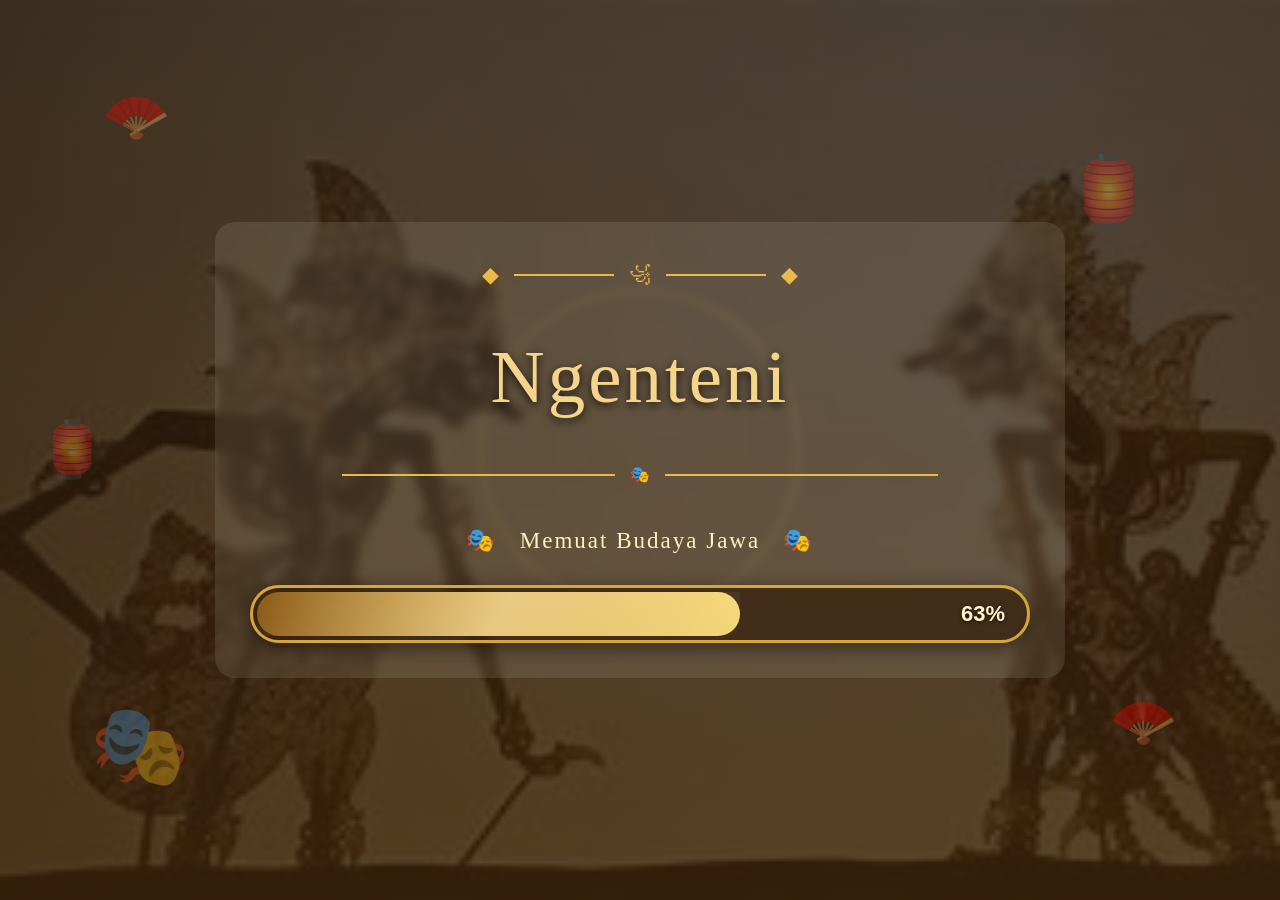
<file: index.html>
<!DOCTYPE html>
<html lang="id">
<head>
    <meta charset="UTF-8">
    <meta name="viewport" content="width=device-width, initial-scale=1.0">

    <title>Wayang Jawa & Hiburan Tradisional</title>

    <style>

        * {
            margin: 0;
            padding: 0;
            box-sizing: border-box;
            font-family: Arial, Helvetica, sans-serif;
        }

        html {
            scroll-behavior: smooth;
        }

        body {
            background:
                linear-gradient(
                    rgba(25, 15, 5, 0.65),
                    rgba(25, 15, 5, 0.65)
                ),
                url("wayang.jpg");

            background-size: cover;
            background-position: center;
            background-attachment: fixed;

            color: #33251a;
            line-height: 1.6;
        }


        /* =========================================
           OPENING
        ========================================= */

        #opening {
            position: fixed;
            inset: 0;
            z-index: 9999;

            display: flex;
            justify-content: center;
            align-items: center;

            overflow: hidden;

            background:
                linear-gradient(
                    rgba(30, 18, 8, 0.80),
                    rgba(60, 35, 10, 0.85)
                ),
                url("wayang.jpg");

            background-size: cover;
            background-position: center;

            transition:
                opacity 1s ease,
                visibility 1s ease;
        }


        #opening.hide {
            opacity: 0;
            visibility: hidden;
        }


        /* =========================================
           ISI OPENING
        ========================================= */

        .opening-content {
            width: min(850px, 85%);
            text-align: center;
            position: relative;
            z-index: 5;

            background: rgba(255, 248, 230, 0.10);
            padding: 35px;
            border-radius: 20px;

            backdrop-filter: blur(5px);
        }


        .opening-content h1 {
            font-family:
                Georgia,
                "Times New Roman",
                serif;

            font-size:
                clamp(38px, 6vw, 75px);

            font-weight: 400;
            letter-spacing: 3px;

            color: #f5d58a;

            margin: 25px 0;

            text-shadow:
                0 3px 10px rgba(0,0,0,0.8);
        }


        /* =========================================
           ORNAMEN
        ========================================= */

        .ornament {
            display: flex;
            justify-content: center;
            align-items: center;

            gap: 15px;

            color: #e9b949;
            font-size: 22px;
        }


        .ornament div {
            width: 100px;
            height: 2px;

            background: #e9b949;
        }


        /* =========================================
           GARIS
        ========================================= */

        .line {
            display: flex;
            justify-content: center;
            align-items: center;

            gap: 15px;

            color: #e9b949;

            margin-bottom: 35px;
        }


        .line::before,
        .line::after {
            content: "";

            width: 35%;
            height: 2px;

            background: #e9b949;
        }


        /* =========================================
           LOADING
        ========================================= */

        .loading-text {
            color: #fff0c2;

            font-family:
                Georgia,
                "Times New Roman",
                serif;

            font-size: 23px;
            letter-spacing: 2px;

            margin-bottom: 25px;

            animation:
                floating 2s infinite ease-in-out;
        }


        @keyframes floating {

            0%,
            100% {
                transform: translateY(0);
            }

            50% {
                transform: translateY(-5px);
            }
        }


        /* =========================================
           PROGRESS BAR
        ========================================= */

        .progress-bar {
            width: 100%;
            height: 58px;

            border-radius: 50px;

            border: 3px solid #d6a63a;

            background:
                rgba(50, 30, 10, 0.7);

            padding: 4px;

            position: relative;

            overflow: hidden;

            box-shadow:
                0 5px 20px
                rgba(0,0,0,0.5);
        }


        #progress {
            height: 100%;
            width: 0%;

            border-radius: 40px;

            background:
                linear-gradient(
                    90deg,
                    #8b5a16,
                    #d9a62e,
                    #f5d77a
                );

            transition:
                width 0.08s linear;

            position: relative;
        }


        /* Efek cahaya */

        #progress::after {
            content: "";

            position: absolute;

            top: 0;
            left: 0;

            width: 100%;
            height: 100%;

            background:
                linear-gradient(
                    120deg,
                    transparent,
                    rgba(255,255,255,0.4),
                    transparent
                );

            animation:
                shine 2s infinite;
        }


        @keyframes shine {

            from {
                transform: translateX(-100%);
            }

            to {
                transform: translateX(100%);
            }
        }


        /* =========================================
           PERSENTASE
        ========================================= */

        #percent {
            position: absolute;

            right: 22px;
            top: 50%;

            transform:
                translateY(-50%);

            color: #fff4c7;

            font-size: 22px;
            font-weight: bold;

            text-shadow:
                0 1px 4px
                rgba(0,0,0,0.7);

            z-index: 5;
        }


        /* =========================================
           ORNAMEN WAYANG
        ========================================= */

        .wayang-icon {
            position: absolute;

            color: #e7b94c;

            opacity: 0.35;

            font-size: 55px;

            animation:
                wayangFloat 6s
                infinite ease-in-out;
        }


        .wayang1 {
            top: 8%;
            left: 8%;
        }


        .wayang2 {
            top: 15%;
            right: 10%;

            font-size: 70px;
        }


        .wayang3 {
            bottom: 10%;
            left: 7%;

            font-size: 80px;
        }


        .wayang4 {
            bottom: 15%;
            right: 8%;
        }


        .wayang5 {
            top: 45%;
            left: 3%;
        }


        @keyframes wayangFloat {

            0%,
            100% {
                transform:
                    translateY(0)
                    rotate(0deg);
            }

            50% {
                transform:
                    translateY(-20px)
                    rotate(5deg);
            }
        }


        /* =========================================
           LINGKARAN
        ========================================= */

        .circle {
            position: absolute;

            width: 320px;
            height: 320px;

            border-radius: 50%;

            border:
                2px dashed
                rgba(232, 190, 88, 0.35);

            top: 50%;
            left: 50%;

            transform:
                translate(-50%,-50%);
        }


        /* =========================================
           HEADER
        ========================================= */

        header {
            background:
                linear-gradient(
                    135deg,
                    rgba(79, 42, 12, 0.95),
                    rgba(153, 101, 25, 0.95)
                );

            color: #fff4d0;

            padding: 30px;

            text-align: center;

            box-shadow:
                0 3px 15px
                rgba(0,0,0,0.4);
        }


        header h1 {
            margin: 0;

            font-family:
                Georgia,
                "Times New Roman",
                serif;

            font-size: 34px;
        }


        header p {
            margin-top: 5px;
        }


        /* =========================================
           NAVIGASI
        ========================================= */

        nav {
            background: #2d1b0d;

            display: flex;

            justify-content: center;

            gap: 25px;

            padding: 14px;

            box-shadow:
                0 2px 8px
                rgba(0,0,0,0.4);
        }


        nav a {
            color: #f5d98a;

            text-decoration: none;

            font-weight: bold;

            transition: 0.2s;
        }


        nav a:hover {
            color: #ffffff;

            transform:
                translateY(-2px);
        }


        /* =========================================
           CONTAINER
        ========================================= */

        .container {
            width: 90%;
            max-width: 1100px;

            margin: 35px auto;

            display: grid;

            grid-template-columns:
                2fr 1fr;

            gap: 20px;
        }


        /* =========================================
           POSTS
        ========================================= */

        .posts {
            display: flex;

            flex-direction: column;

            gap: 20px;
        }


        /* =========================================
           CARD
        ========================================= */

        .card {
            background:
                rgba(255, 248, 230, 0.96);

            padding: 20px;

            border-radius: 12px;

            box-shadow:
                0 5px 15px
                rgba(0,0,0,.35);

            border-top:
                5px solid #b47a1c;
        }


        .card h2 {
            color: #704313;

            font-family:
                Georgia,
                "Times New Roman",
                serif;
        }


        .card h3 {
            color: #704313;
        }


        .card img {
            width: 100%;

            height: 250px;

            object-fit: cover;

            border-radius: 10px;

            margin: 10px 0;
        }


        .card p {
            text-align: justify;
        }


        /* =========================================
           BUTTON
        ========================================= */

        .card button {
            background:
                #704313;

            color: white;

            border: none;

            padding: 10px 18px;

            border-radius: 6px;

            cursor: pointer;

            margin-top: 10px;

            transition: 0.2s;
        }


        .card button:hover {
            background:
                #b47a1c;

            transform:
                translateY(-2px);
        }


        /* =========================================
           SIDEBAR
        ========================================= */

        aside {
            display: flex;

            flex-direction: column;

            gap: 20px;
        }


        aside .card h3 {
            color: #704313;
        }


        aside ul {
            padding-left: 20px;
        }


        /* =========================================
           FOOTER
        ========================================= */

        footer {
            text-align: center;

            background:
                #2d1b0d;

            color: #f5d98a;

            padding: 10px;

            margin-top: 10px;
        }


        /* =========================================
           RESPONSIVE
        ========================================= */

        @media(max-width:800px) {

            .container {
                grid-template-columns: 1fr;
            }


            .opening-content {
                width: 88%;
                padding: 25px;
            }


            .opening-content h1 {
                font-size: 38px;
                letter-spacing: 2px;
            }


            .ornament div {
                width: 40px;
            }


            .loading-text {
                font-size: 20px;
            }


            .progress-bar {
                height: 45px;
            }


            #percent {
                font-size: 17px;
                right: 15px;
            }


            .wayang-icon {
                font-size: 35px;
            }


            header h1 {
                font-size: 25px;
            }


            nav {
                flex-wrap: wrap;
                gap: 15px;
            }

        }

    </style>
</head>


<body>


<!-- ==================================================
     OPENING SCREEN
================================================== -->

<div id="opening">


    <!-- Dekorasi -->

    <div class="wayang-icon wayang1">
        🪭
    </div>

    <div class="wayang-icon wayang2">
        🏮
    </div>

    <div class="wayang-icon wayang3">
        🎭
    </div>

    <div class="wayang-icon wayang4">
        🪭
    </div>

    <div class="wayang-icon wayang5">
        🏮
    </div>


    <!-- Lingkaran -->

    <div class="circle"></div>


    <!-- Isi Opening -->

    <div class="opening-content">


        <!-- Ornamen atas -->

        <div class="ornament">

            <span>◆</span>

            <div></div>

            <span>꧁</span>

            <div></div>

            <span>◆</span>

        </div>


        <!-- Judul -->

        <h1>
            Ngenteni
        </h1>


        <!-- Garis -->

        <div class="line">
            <span>🎭</span>
        </div>


        <!-- Loading -->

        <div class="loading-text">
            🎭 &nbsp; Memuat Budaya Jawa &nbsp; 🎭
        </div>


        <!-- Progress -->

        <div class="progress-bar">

            <div id="progress"></div>

            <span id="percent">
                0%
            </span>

        </div>


    </div>

</div>



<!-- ==================================================
     HEADER
================================================== -->

<header>

    <h1>
        Wayang Jawa & Hiburan Tradisional
    </h1>

    <p>
        Mengenal budaya, kesenian, dan hiburan masyarakat Jawa
    </p>

</header>



<!-- ==================================================
     NAVIGASI
================================================== -->

<nav>

    <a href="#wayang">
        Wayang Jawa
    </a>

    <a href="Jenis.html">
        Jenis jenis wayang
    </a>


</nav>



<!-- ==================================================
     CONTENT
================================================== -->

<div class="container">


    <!-- ================= POSTS ================= -->

    <section class="posts">


        <!-- CARD 1 -->

        <div class="card" id="wayang">

            <h2>
                Mengenal Wayang Jawa
            </h2>

            <small>
                11 September 2026
            </small>


            
               
            >


            <p>
                Wayang Jawa merupakan salah satu kesenian tradisional
                yang berkembang di masyarakat Jawa. Pertunjukan wayang
                tidak hanya menjadi hiburan, tetapi juga menjadi sarana
                untuk menyampaikan cerita, nilai kehidupan, nasihat,
                dan kebudayaan yang diwariskan dari generasi ke generasi.
            </p>


            <button
                onclick="window.location.href='mengenal-wayang.html'"
            >
                📖 Baca Selengkapnya
            </button>

        </div>







        <!-- CARD 3 -->

        <div class="card" id="budaya">

            <h2>
                Nilai Budaya Dalam Wayang
            </h2>

            <small>
                11 September 2026
            </small>


            
            >


            <p>
                Dalam pertunjukan wayang terdapat banyak nilai budaya
                dan kehidupan. Cerita wayang sering menggambarkan
                keberanian, tanggung jawab, persahabatan, kesetiaan,
                serta perjuangan antara kebaikan dan keburukan.
            </p>


            <button
                onclick="window.location.href='nilai.html'"
            >
                📖 Baca Selengkapnya
            </button>

        </div>


    </section>



   



<!-- ==================================================
     FOOTER
================================================== -->

<footer>

    © 2026 Wayang Jawa |
Dilestarekake nganggo ❤️ kanggo budaya Indonesia 🇮🇩


<h3>Jelajahi Blog Lain</h3>

<p>Mau melihat artikel dan proyek lainnya?</p>

<a
    href="https://zivanrd.github.io/adiwiyata/"
    target="_blank"
    rel="noopener noreferrer"
    class="other-blog-button">
    🌿 Mau Lihat Blog Lain?
</a>



<!-- ==================================================
     JAVASCRIPT OPENING
================================================== -->

<script>

    let progress = 0;


    const progressBar =
        document.getElementById("progress");


    const percentText =
        document.getElementById("percent");


    const opening =
        document.getElementById("opening");


    /*
     * Loading dari 0% sampai 100%
     */

    const loading = setInterval(() => {

        progress++;


        progressBar.style.width =
            progress + "%";


        percentText.textContent =
            progress + "%";


        /*
         * Ketika mencapai 100%
         */

        if(progress >= 100){

            clearInterval(loading);


            percentText.textContent =
                "100%";


            /*
             * Tunggu sebentar
             * sebelum opening menghilang
             */

            setTimeout(() => {

                opening.classList.add("hide");


                /*
                 * Aktifkan scroll
                 */

                document.body.style.overflow =
                    "auto";

            }, 700);

        }

    }, 20);

</script>


</body>
</html>
</file>
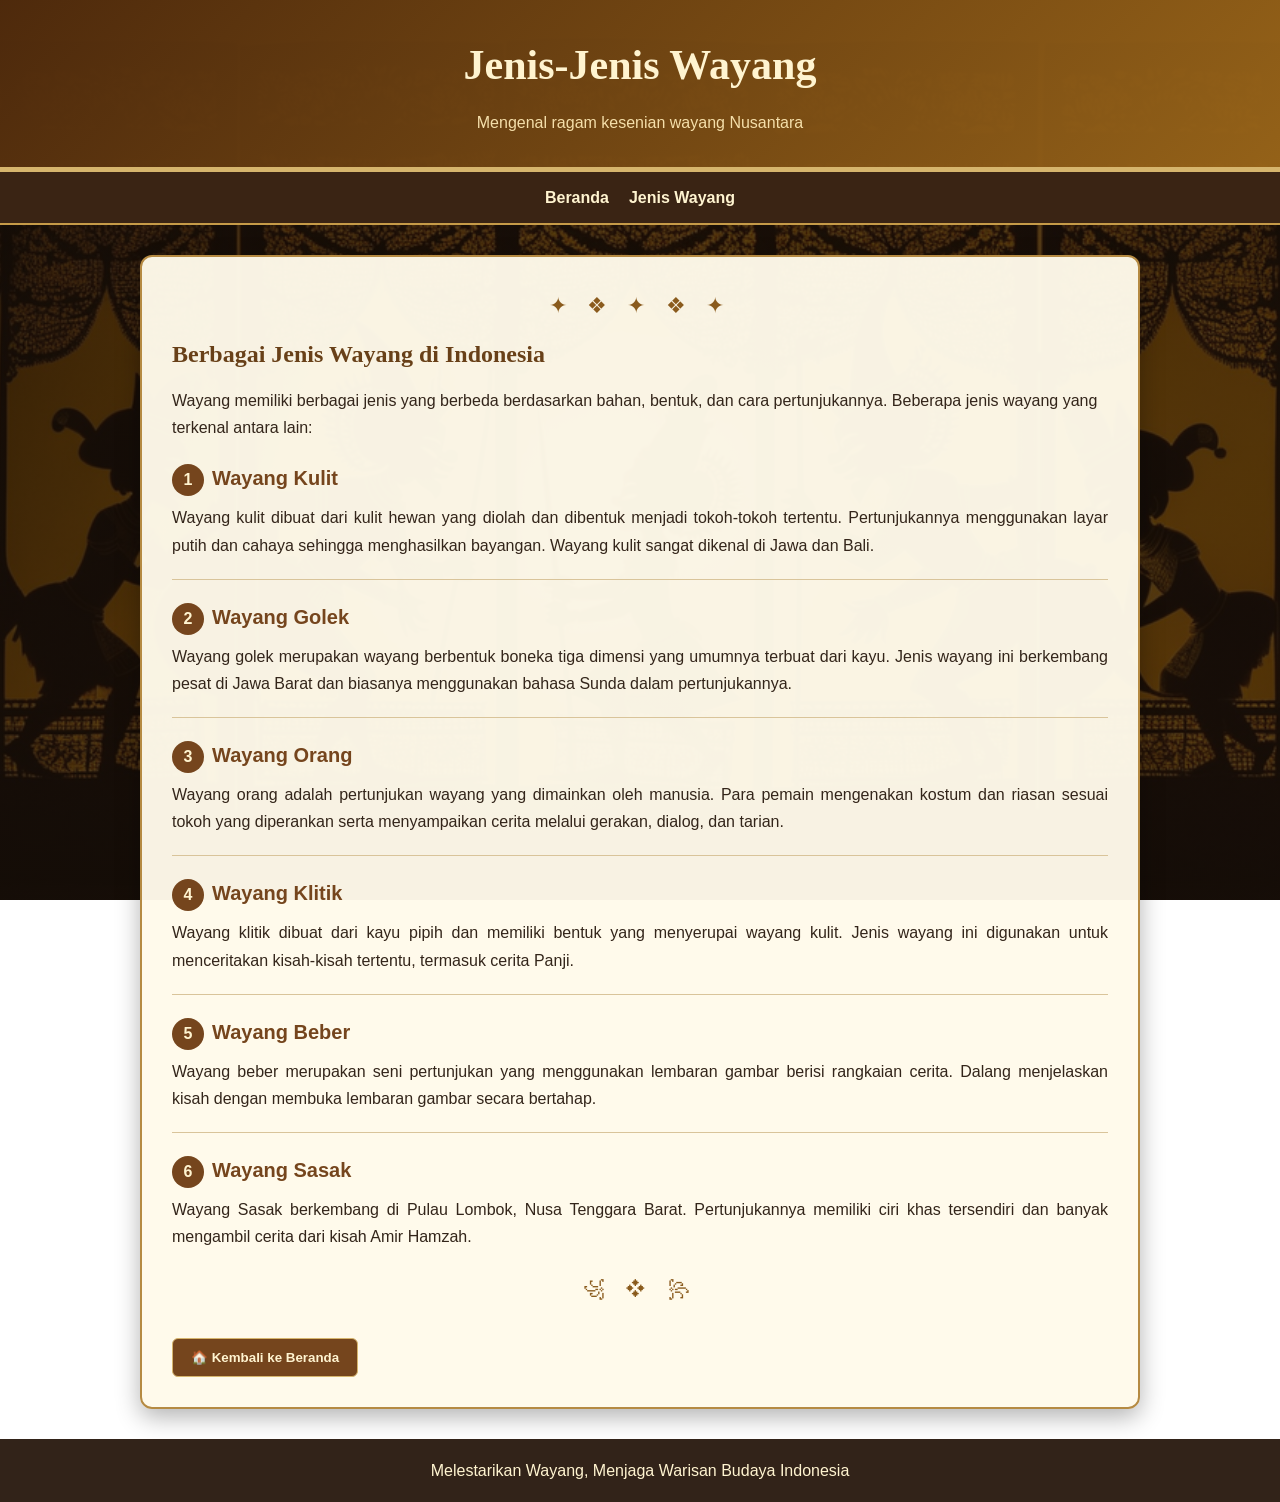
<file: Jenis.html>
<!DOCTYPE html>
<html lang="id">
<head>
    <meta charset="UTF-8">
    <meta name="viewport" content="width=device-width, initial-scale=1.0">
    <title>Jenis-Jenis Wayang</title>

    <style>
        * {
            margin: 0;
            padding: 0;
            box-sizing: border-box;
            font-family: Arial, Helvetica, sans-serif;
        }

        body {
            background:
                linear-gradient(rgba(25, 15, 5, 0.68), rgba(25, 15, 5, 0.68)),
                url("awa.png");
            background-size: cover;
            background-position: center;
            background-attachment: fixed;
            color: #33251a;
            line-height: 1.7;
        }

        header {
            background: linear-gradient(135deg, rgba(79, 42, 12, 0.96), rgba(153, 101, 25, 0.96));
            color: #fff4d0;
            padding: 30px 20px;
            text-align: center;
            box-shadow: 0 3px 15px rgba(0, 0, 0, 0.4);
            border-bottom: 5px solid #d6b56d;
        }

        header h1 {
            font-family: Georgia, serif;
            font-size: clamp(26px, 4vw, 42px);
        }

        header p {
            margin-top: 8px;
            color: #f5dfaa;
        }

        nav {
            background: #3a2414;
            display: flex;
            justify-content: center;
            gap: 20px;
            padding: 12px;
            border-bottom: 2px solid #c69b48;
        }

        nav a {
            color: #fff4d0;
            text-decoration: none;
            font-weight: bold;
        }

        nav a:hover {
            color: #ffd76a;
        }

        .container {
            width: 90%;
            max-width: 1000px;
            margin: 30px auto;
        }

        .card {
            background: rgba(255, 250, 235, 0.97);
            padding: clamp(18px, 3vw, 30px);
            border: 2px solid #b58a42;
            border-radius: 12px;
            box-shadow: 0 8px 24px rgba(0, 0, 0, 0.3);
        }

        .ornament {
            text-align: center;
            color: #8a5b1d;
            font-size: 22px;
            letter-spacing: 7px;
            margin-bottom: 10px;
        }

        .card h2 {
            color: #684018;
            font-family: Georgia, serif;
            margin-bottom: 12px;
        }

        .wayang-item {
            padding: 20px 0;
            border-bottom: 1px solid #d9c49a;
        }

        .wayang-item:last-of-type {
            border-bottom: none;
        }

        .wayang-item h3 {
            color: #75451d;
            margin-bottom: 8px;
            font-size: 20px;
        }

        .wayang-item p {
            text-align: justify;
        }

        .number {
            display: inline-block;
            background: #75451d;
            color: #fff4d0;
            border-radius: 50%;
            width: 32px;
            height: 32px;
            text-align: center;
            line-height: 32px;
            margin-right: 8px;
            font-size: 16px;
        }

        .btn {
            display: inline-block;
            background: #75451d;
            color: #fff4d0;
            border: 1px solid #d6b56d;
            padding: 11px 18px;
            border-radius: 6px;
            cursor: pointer;
            font-weight: bold;
            margin-top: 20px;
        }

        .btn:hover {
            background: #9b672a;
        }

        footer {
            text-align: center;
            background: rgba(42, 27, 16, 0.96);
            color: #fff4d0;
            padding: 18px;
            margin-top: 30px;
        }

        @media (max-width: 600px) {
            nav {
                flex-wrap: wrap;
                gap: 12px;
            }

            .container {
                width: 94%;
                margin: 18px auto;
            }
        }
    </style>
</head>

<body>
    <header>
        <h1>Jenis-Jenis Wayang</h1>
        <p>Mengenal ragam kesenian wayang Nusantara</p>
    </header>

    <nav>
        <a href="index.html">Beranda</a>
        <a href="#jenis-wayang">Jenis Wayang</a>
    </nav>

    <main class="container">
        <article class="card" id="jenis-wayang">
            <div class="ornament" aria-hidden="true">✦ ❖ ✦ ❖ ✦</div>
            <h2>Berbagai Jenis Wayang di Indonesia</h2>
            <p>
                Wayang memiliki berbagai jenis yang berbeda berdasarkan bahan, bentuk,
                dan cara pertunjukannya. Beberapa jenis wayang yang terkenal antara lain:
            </p>

            <section class="wayang-item">
                <h3><span class="number">1</span>Wayang Kulit</h3>
                <p>Wayang kulit dibuat dari kulit hewan yang diolah dan dibentuk menjadi tokoh-tokoh tertentu. Pertunjukannya menggunakan layar putih dan cahaya sehingga menghasilkan bayangan. Wayang kulit sangat dikenal di Jawa dan Bali.</p>
            </section>

            <section class="wayang-item">
                <h3><span class="number">2</span>Wayang Golek</h3>
                <p>Wayang golek merupakan wayang berbentuk boneka tiga dimensi yang umumnya terbuat dari kayu. Jenis wayang ini berkembang pesat di Jawa Barat dan biasanya menggunakan bahasa Sunda dalam pertunjukannya.</p>
            </section>

            <section class="wayang-item">
                <h3><span class="number">3</span>Wayang Orang</h3>
                <p>Wayang orang adalah pertunjukan wayang yang dimainkan oleh manusia. Para pemain mengenakan kostum dan riasan sesuai tokoh yang diperankan serta menyampaikan cerita melalui gerakan, dialog, dan tarian.</p>
            </section>

            <section class="wayang-item">
                <h3><span class="number">4</span>Wayang Klitik</h3>
                <p>Wayang klitik dibuat dari kayu pipih dan memiliki bentuk yang menyerupai wayang kulit. Jenis wayang ini digunakan untuk menceritakan kisah-kisah tertentu, termasuk cerita Panji.</p>
            </section>

            <section class="wayang-item">
                <h3><span class="number">5</span>Wayang Beber</h3>
                <p>Wayang beber merupakan seni pertunjukan yang menggunakan lembaran gambar berisi rangkaian cerita. Dalang menjelaskan kisah dengan membuka lembaran gambar secara bertahap.</p>
            </section>

            <section class="wayang-item">
                <h3><span class="number">6</span>Wayang Sasak</h3>
                <p>Wayang Sasak berkembang di Pulau Lombok, Nusa Tenggara Barat. Pertunjukannya memiliki ciri khas tersendiri dan banyak mengambil cerita dari kisah Amir Hamzah.</p>
            </section>

            <div class="ornament" aria-hidden="true">꧁ ❖ ꧂</div>
            <button class="btn" onclick="window.location.href='index.html'">
                🏠 Kembali ke Beranda
            </button>
        </article>
    </main>

    <footer>
        <p>Melestarikan Wayang, Menjaga Warisan Budaya Indonesia</p>
    </footer>
</body>
</html>
</file>
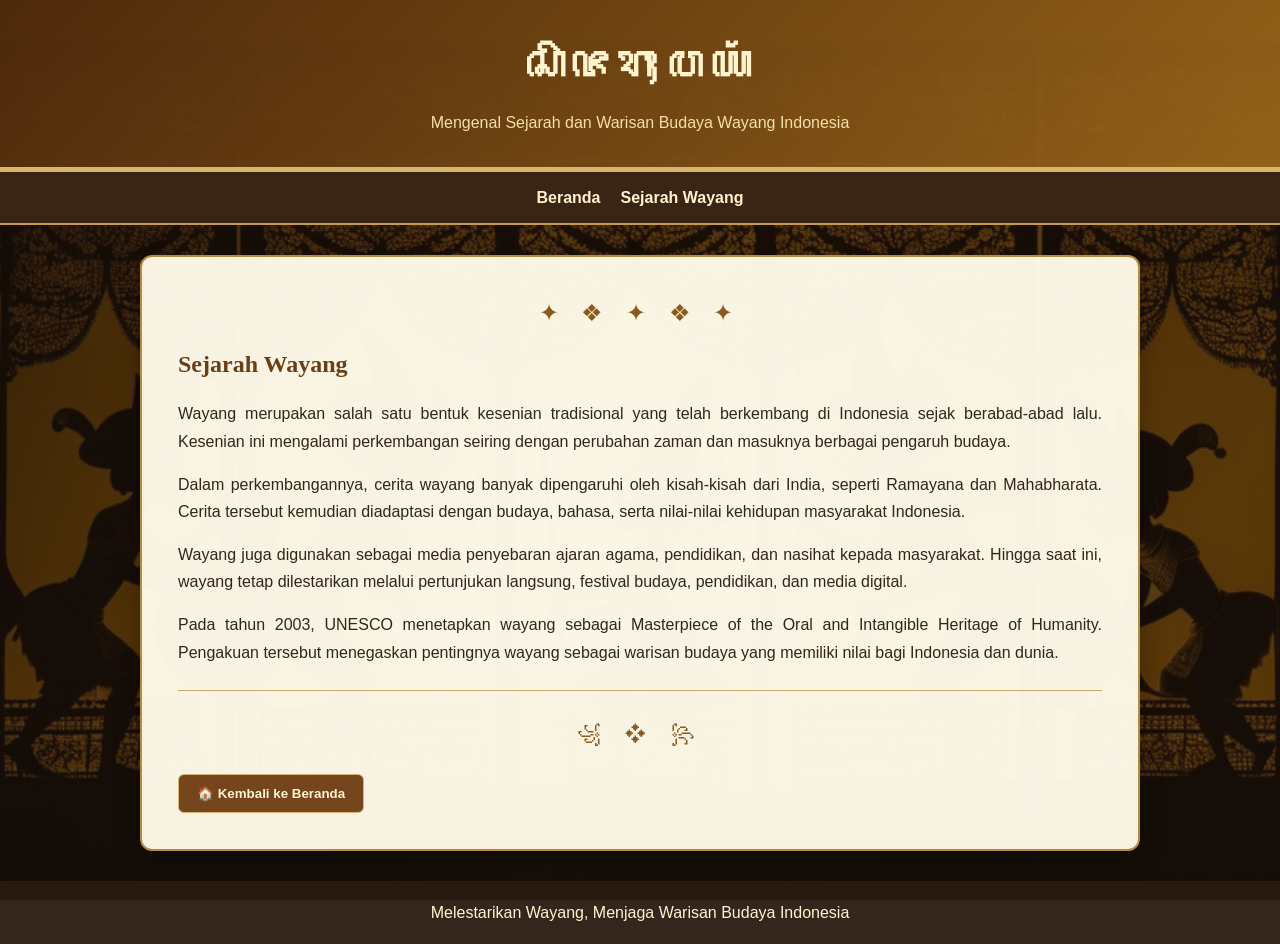
<file: mengenal-wayang.html>
<!DOCTYPE html>
<html lang="id">
<head>
    <meta charset="UTF-8">
    <meta name="viewport" content="width=device-width, initial-scale=1.0">
    <title>Sejarah Wayang</title>

    <style>
        * {
            margin: 0;
            padding: 0;
            box-sizing: border-box;
            font-family: Arial, Helvetica, sans-serif;
        }

        body {
            background:
                linear-gradient(rgba(25, 15, 5, 0.65), rgba(25, 15, 5, 0.65)),
                url("awa.png");
            background-size: cover;
            background-position: center;
            background-attachment: fixed;
            color: #33251a;
            line-height: 1.7;
        }

        header {
            background: linear-gradient(135deg, rgba(79, 42, 12, 0.95), rgba(153, 101, 25, 0.95));
            color: #fff4d0;
            padding: 30px 20px;
            text-align: center;
            box-shadow: 0 3px 15px rgba(0, 0, 0, 0.4);
            border-bottom: 5px solid #d6b56d;
        }

        header h1 {
            font-family: Georgia, serif;
            font-size: clamp(28px, 4vw, 42px);
            letter-spacing: 1px;
        }

        header p {
            margin-top: 8px;
            color: #f5dfaa;
        }

        nav {
            background: #3a2414;
            display: flex;
            justify-content: center;
            gap: 20px;
            padding: 12px;
            border-bottom: 2px solid #c69b48;
        }

        nav a {
            color: #fff4d0;
            text-decoration: none;
            font-weight: bold;
        }

        nav a:hover {
            color: #ffd76a;
        }

        .container {
            width: 90%;
            max-width: 1000px;
            margin: 30px auto;
        }

        .card {
            background: rgba(255, 250, 235, 0.97);
            padding: clamp(20px, 4vw, 36px);
            border: 2px solid #b58a42;
            border-radius: 12px;
            box-shadow: 0 8px 24px rgba(0, 0, 0, 0.3);
        }

        .ornament {
            text-align: center;
            color: #8a5b1d;
            font-size: 24px;
            letter-spacing: 8px;
            margin-bottom: 10px;
        }

        .card h2 {
            color: #684018;
            margin: 10px 0 16px;
            font-family: Georgia, serif;
        }

        .card p {
            margin-bottom: 16px;
            text-align: justify;
        }

        hr {
            border: none;
            border-top: 1px solid #c8a96a;
            margin: 24px 0;
        }

        .btn {
            display: inline-block;
            background: #75451d;
            color: #fff4d0;
            border: 1px solid #d6b56d;
            padding: 11px 18px;
            border-radius: 6px;
            cursor: pointer;
            font-weight: bold;
            margin-top: 8px;
        }

        .btn:hover {
            background: #9b672a;
        }

        footer {
            text-align: center;
            background: rgba(42, 27, 16, 0.95);
            color: #fff4d0;
            padding: 18px;
            margin-top: 30px;
        }

        @media (max-width: 600px) {
            nav {
                flex-wrap: wrap;
                gap: 12px;
            }

            .container {
                width: 94%;
                margin: 18px auto;
            }
        }
    </style>
</head>

<body>
    <header>
        <h1>ꦱꦼꦗꦫꦃ ꦮꦪꦁ</h1>
        <p>Mengenal Sejarah dan Warisan Budaya Wayang Indonesia</p>
    </header>

    <nav>
        <a href="index.html">Beranda</a>
        <a href="#sejarah">Sejarah Wayang</a>
    </nav>

    <main class="container">
        <article class="card" id="sejarah">
            <div class="ornament" aria-hidden="true">✦ ❖ ✦ ❖ ✦</div>
            <h2>Sejarah Wayang</h2>

            <p>
                Wayang merupakan salah satu bentuk kesenian tradisional yang telah berkembang
                di Indonesia sejak berabad-abad lalu. Kesenian ini mengalami perkembangan
                seiring dengan perubahan zaman dan masuknya berbagai pengaruh budaya.
            </p>

            <p>
                Dalam perkembangannya, cerita wayang banyak dipengaruhi oleh kisah-kisah
                dari India, seperti Ramayana dan Mahabharata. Cerita tersebut kemudian
                diadaptasi dengan budaya, bahasa, serta nilai-nilai kehidupan masyarakat Indonesia.
            </p>

            <p>
                Wayang juga digunakan sebagai media penyebaran ajaran agama, pendidikan,
                dan nasihat kepada masyarakat. Hingga saat ini, wayang tetap dilestarikan
                melalui pertunjukan langsung, festival budaya, pendidikan, dan media digital.
            </p>

            <p>
                Pada tahun 2003, UNESCO menetapkan wayang sebagai Masterpiece of the Oral
                and Intangible Heritage of Humanity. Pengakuan tersebut menegaskan pentingnya
                wayang sebagai warisan budaya yang memiliki nilai bagi Indonesia dan dunia.
            </p>

            <hr>

            <div class="ornament" aria-hidden="true">꧁ ❖ ꧂</div>

            <button class="btn" onclick="window.location.href='index.html'">
                🏠 Kembali ke Beranda
            </button>
        </article>
    </main>

    <footer>
        <p>Melestarikan Wayang, Menjaga Warisan Budaya Indonesia</p>
    </footer>
</body>
</html>
</file>
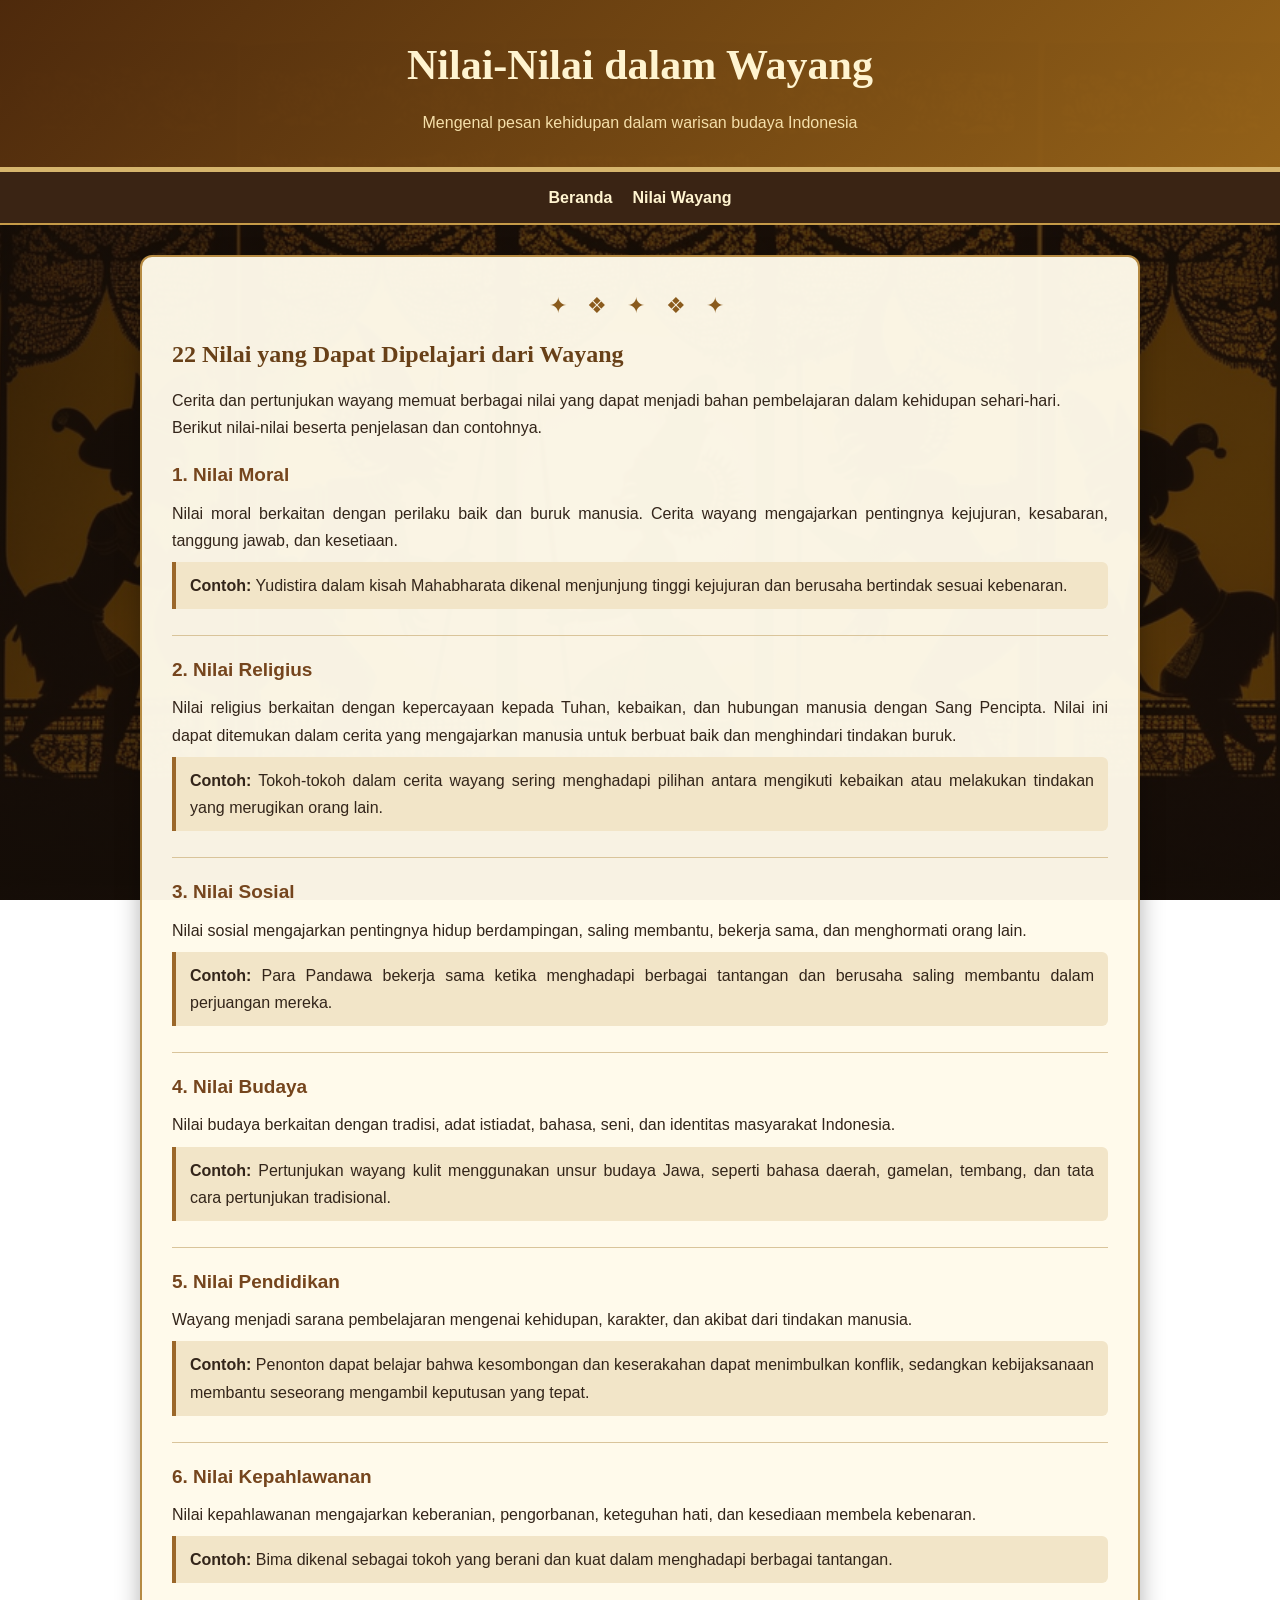
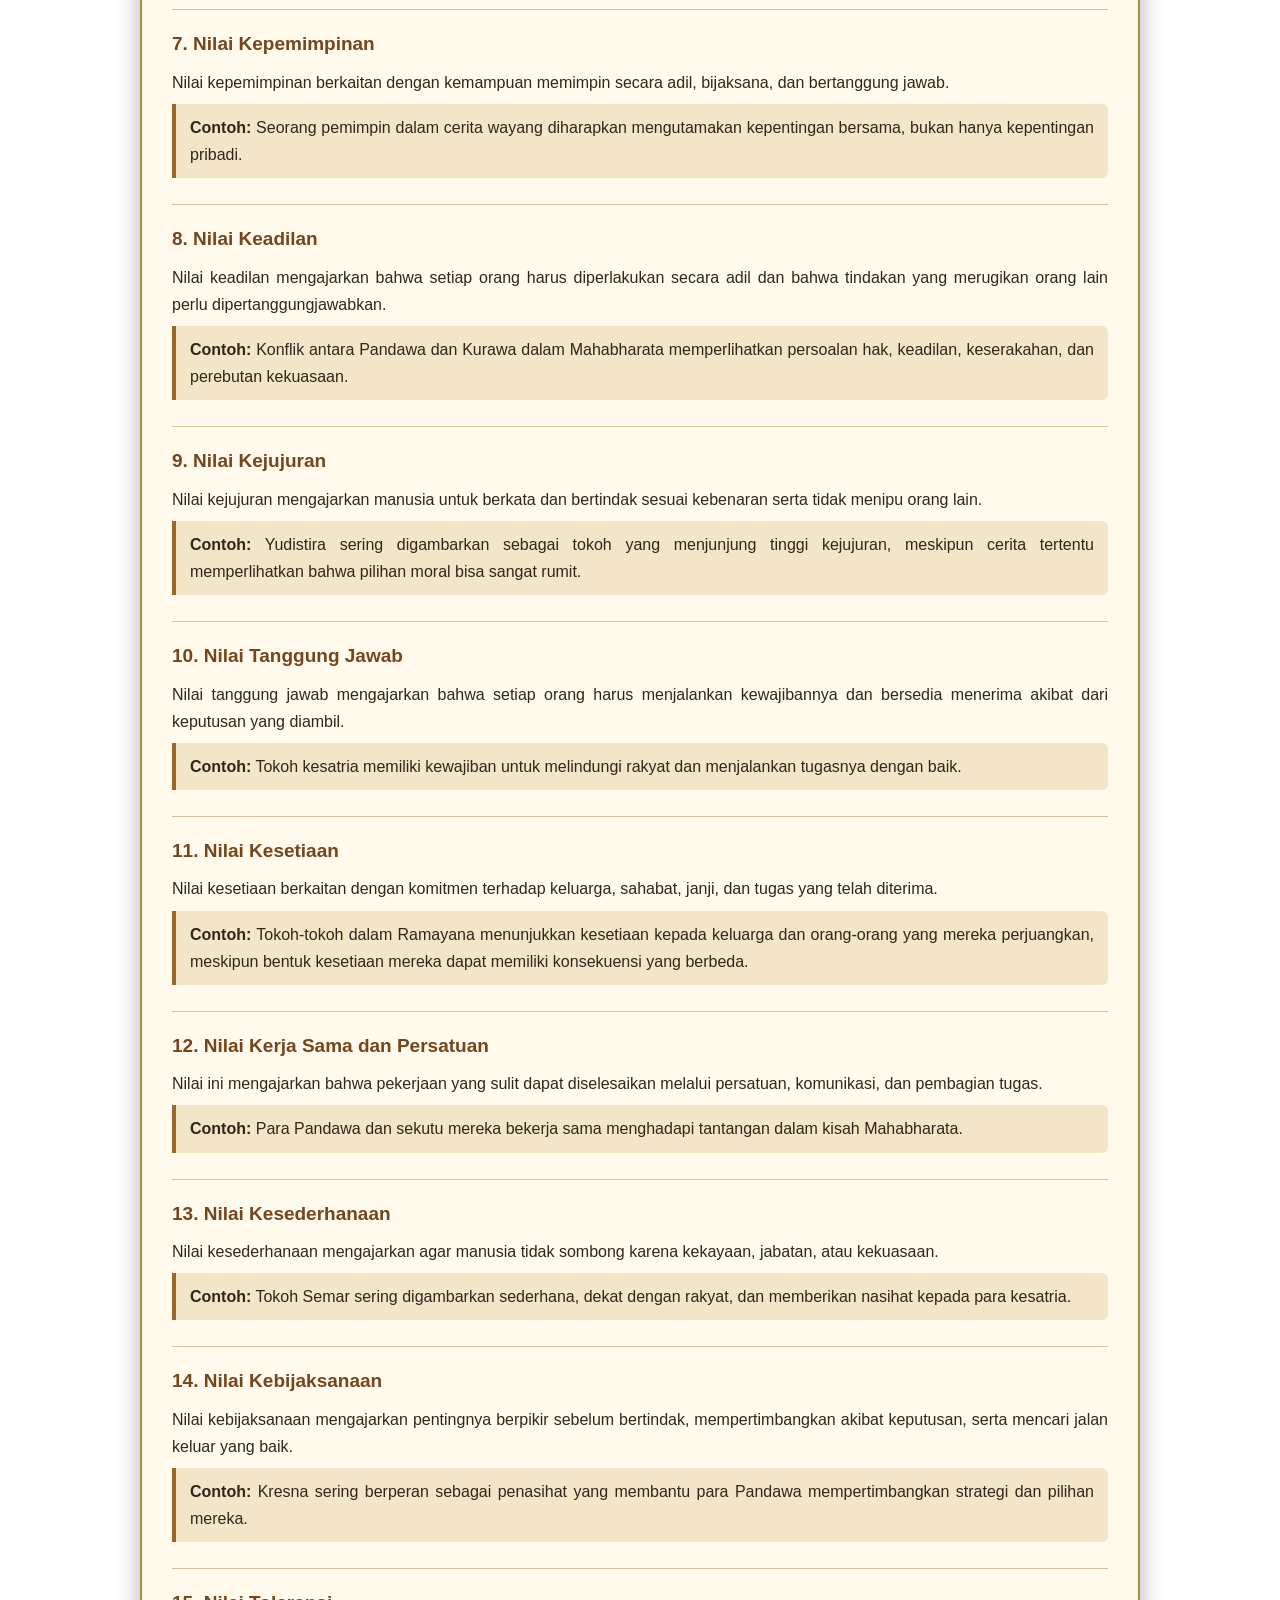
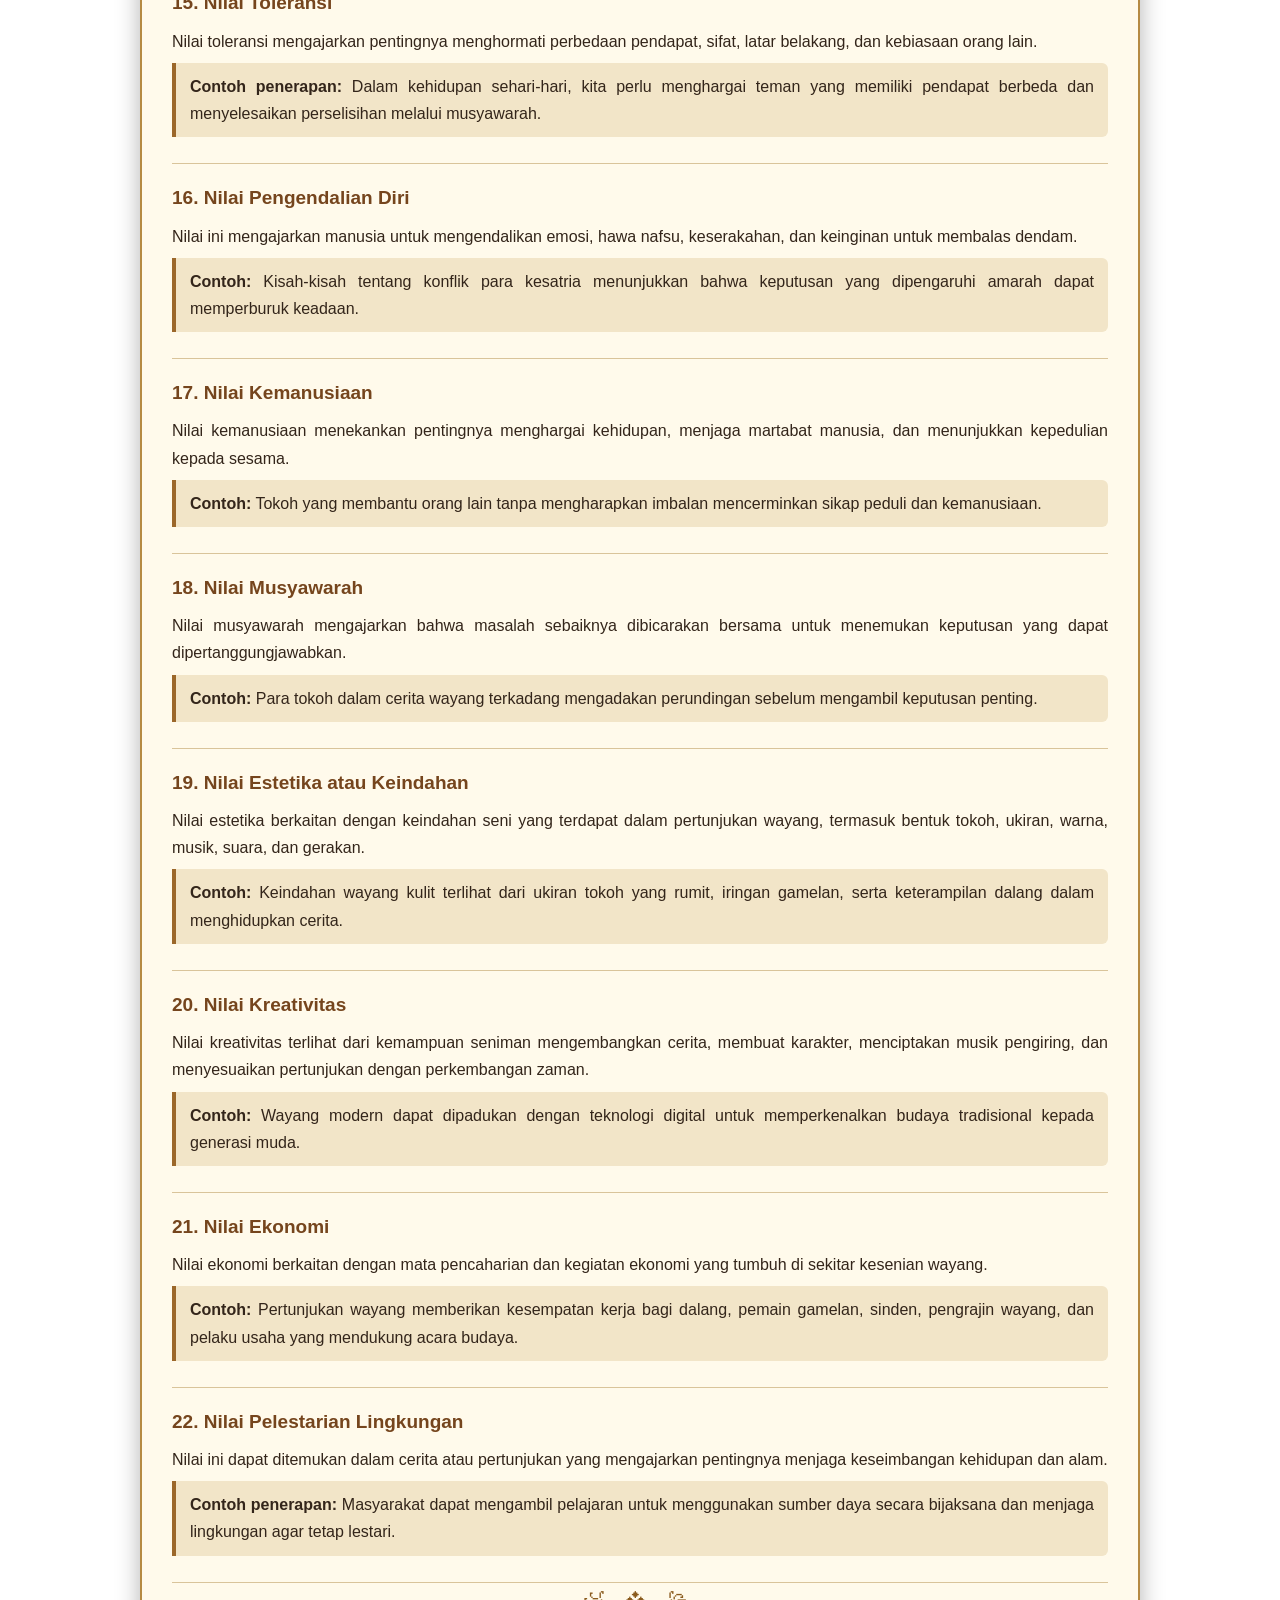
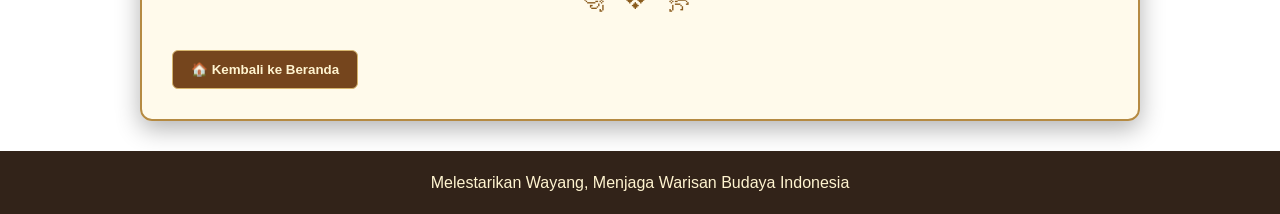
<file: nilai.html>
<!DOCTYPE html>
<html lang="id">
<head>
    <meta charset="UTF-8">
    <meta name="viewport" content="width=device-width, initial-scale=1.0">
    <title>Nilai-Nilai dalam Wayang</title>

    <style>
        * {
            margin: 0;
            padding: 0;
            box-sizing: border-box;
            font-family: Arial, Helvetica, sans-serif;
        }

        body {
            background:
                linear-gradient(rgba(25, 15, 5, 0.68), rgba(25, 15, 5, 0.68)),
                url("awa.png");
            background-size: cover;
            background-position: center;
            background-attachment: fixed;
            color: #33251a;
            line-height: 1.7;
        }

        header {
            background: linear-gradient(135deg, rgba(79, 42, 12, 0.96), rgba(153, 101, 25, 0.96));
            color: #fff4d0;
            padding: 30px 20px;
            text-align: center;
            box-shadow: 0 3px 15px rgba(0, 0, 0, 0.4);
            border-bottom: 5px solid #d6b56d;
        }

        header h1 {
            font-family: Georgia, serif;
            font-size: clamp(26px, 4vw, 42px);
        }

        header p {
            margin-top: 8px;
            color: #f5dfaa;
        }

        nav {
            background: #3a2414;
            display: flex;
            justify-content: center;
            gap: 20px;
            padding: 12px;
            border-bottom: 2px solid #c69b48;
        }

        nav a {
            color: #fff4d0;
            text-decoration: none;
            font-weight: bold;
        }

        nav a:hover {
            color: #ffd76a;
        }

        .container {
            width: 90%;
            max-width: 1000px;
            margin: 30px auto;
        }

        .posts {
            display: flex;
            flex-direction: column;
            gap: 20px;
        }

        .card {
            background: rgba(255, 250, 235, 0.97);
            padding: clamp(18px, 3vw, 30px);
            border: 2px solid #b58a42;
            border-radius: 12px;
            box-shadow: 0 8px 24px rgba(0, 0, 0, 0.3);
        }

        .ornament {
            text-align: center;
            color: #8a5b1d;
            font-size: 22px;
            letter-spacing: 7px;
            margin-bottom: 10px;
        }

        .card h2 {
            color: #684018;
            font-family: Georgia, serif;
            margin-bottom: 12px;
        }

        .value-card {
            padding: 18px 0;
            border-bottom: 1px solid #d9c49a;
        }

        .value-card:last-child {
            border-bottom: none;
        }

        .value-card h3 {
            color: #75451d;
            margin-bottom: 8px;
            font-size: 19px;
        }

        .value-card p {
            margin-bottom: 8px;
            text-align: justify;
        }

        .example {
            background: #f2e5c8;
            border-left: 4px solid #9b672a;
            padding: 10px 14px;
            border-radius: 0 6px 6px 0;
        }

        .btn {
            display: inline-block;
            background: #75451d;
            color: #fff4d0;
            border: 1px solid #d6b56d;
            padding: 11px 18px;
            border-radius: 6px;
            cursor: pointer;
            font-weight: bold;
            margin-top: 20px;
        }

        .btn:hover {
            background: #9b672a;
        }

        footer {
            text-align: center;
            background: rgba(42, 27, 16, 0.96);
            color: #fff4d0;
            padding: 18px;
            margin-top: 30px;
        }

        @media (max-width: 600px) {
            nav {
                flex-wrap: wrap;
                gap: 12px;
            }

            .container {
                width: 94%;
                margin: 18px auto;
            }
        }
    </style>
</head>

<body>
    <header>
        <h1>Nilai-Nilai dalam Wayang</h1>
        <p>Mengenal pesan kehidupan dalam warisan budaya Indonesia</p>
    </header>

    <nav>
        <a href="index.html">Beranda</a>
        <a href="#daftar-nilai">Nilai Wayang</a>
    </nav>

    <main class="container">
        <article class="card" id="daftar-nilai">
            <div class="ornament" aria-hidden="true">✦ ❖ ✦ ❖ ✦</div>
            <h2>22 Nilai yang Dapat Dipelajari dari Wayang</h2>
            <p>
                Cerita dan pertunjukan wayang memuat berbagai nilai yang dapat menjadi
                bahan pembelajaran dalam kehidupan sehari-hari. Berikut nilai-nilai
                beserta penjelasan dan contohnya.
            </p>

            <section class="value-card">
                <h3>1. Nilai Moral</h3>
                <p>Nilai moral berkaitan dengan perilaku baik dan buruk manusia. Cerita wayang mengajarkan pentingnya kejujuran, kesabaran, tanggung jawab, dan kesetiaan.</p>
                <p class="example"><strong>Contoh:</strong> Yudistira dalam kisah Mahabharata dikenal menjunjung tinggi kejujuran dan berusaha bertindak sesuai kebenaran.</p>
            </section>

            <section class="value-card">
                <h3>2. Nilai Religius</h3>
                <p>Nilai religius berkaitan dengan kepercayaan kepada Tuhan, kebaikan, dan hubungan manusia dengan Sang Pencipta. Nilai ini dapat ditemukan dalam cerita yang mengajarkan manusia untuk berbuat baik dan menghindari tindakan buruk.</p>
                <p class="example"><strong>Contoh:</strong> Tokoh-tokoh dalam cerita wayang sering menghadapi pilihan antara mengikuti kebaikan atau melakukan tindakan yang merugikan orang lain.</p>
            </section>

            <section class="value-card">
                <h3>3. Nilai Sosial</h3>
                <p>Nilai sosial mengajarkan pentingnya hidup berdampingan, saling membantu, bekerja sama, dan menghormati orang lain.</p>
                <p class="example"><strong>Contoh:</strong> Para Pandawa bekerja sama ketika menghadapi berbagai tantangan dan berusaha saling membantu dalam perjuangan mereka.</p>
            </section>

            <section class="value-card">
                <h3>4. Nilai Budaya</h3>
                <p>Nilai budaya berkaitan dengan tradisi, adat istiadat, bahasa, seni, dan identitas masyarakat Indonesia.</p>
                <p class="example"><strong>Contoh:</strong> Pertunjukan wayang kulit menggunakan unsur budaya Jawa, seperti bahasa daerah, gamelan, tembang, dan tata cara pertunjukan tradisional.</p>
            </section>

            <section class="value-card">
                <h3>5. Nilai Pendidikan</h3>
                <p>Wayang menjadi sarana pembelajaran mengenai kehidupan, karakter, dan akibat dari tindakan manusia.</p>
                <p class="example"><strong>Contoh:</strong> Penonton dapat belajar bahwa kesombongan dan keserakahan dapat menimbulkan konflik, sedangkan kebijaksanaan membantu seseorang mengambil keputusan yang tepat.</p>
            </section>

            <section class="value-card">
                <h3>6. Nilai Kepahlawanan</h3>
                <p>Nilai kepahlawanan mengajarkan keberanian, pengorbanan, keteguhan hati, dan kesediaan membela kebenaran.</p>
                <p class="example"><strong>Contoh:</strong> Bima dikenal sebagai tokoh yang berani dan kuat dalam menghadapi berbagai tantangan.</p>
            </section>

            <section class="value-card">
                <h3>7. Nilai Kepemimpinan</h3>
                <p>Nilai kepemimpinan berkaitan dengan kemampuan memimpin secara adil, bijaksana, dan bertanggung jawab.</p>
                <p class="example"><strong>Contoh:</strong> Seorang pemimpin dalam cerita wayang diharapkan mengutamakan kepentingan bersama, bukan hanya kepentingan pribadi.</p>
            </section>

            <section class="value-card">
                <h3>8. Nilai Keadilan</h3>
                <p>Nilai keadilan mengajarkan bahwa setiap orang harus diperlakukan secara adil dan bahwa tindakan yang merugikan orang lain perlu dipertanggungjawabkan.</p>
                <p class="example"><strong>Contoh:</strong> Konflik antara Pandawa dan Kurawa dalam Mahabharata memperlihatkan persoalan hak, keadilan, keserakahan, dan perebutan kekuasaan.</p>
            </section>

            <section class="value-card">
                <h3>9. Nilai Kejujuran</h3>
                <p>Nilai kejujuran mengajarkan manusia untuk berkata dan bertindak sesuai kebenaran serta tidak menipu orang lain.</p>
                <p class="example"><strong>Contoh:</strong> Yudistira sering digambarkan sebagai tokoh yang menjunjung tinggi kejujuran, meskipun cerita tertentu memperlihatkan bahwa pilihan moral bisa sangat rumit.</p>
            </section>

            <section class="value-card">
                <h3>10. Nilai Tanggung Jawab</h3>
                <p>Nilai tanggung jawab mengajarkan bahwa setiap orang harus menjalankan kewajibannya dan bersedia menerima akibat dari keputusan yang diambil.</p>
                <p class="example"><strong>Contoh:</strong> Tokoh kesatria memiliki kewajiban untuk melindungi rakyat dan menjalankan tugasnya dengan baik.</p>
            </section>

            <section class="value-card">
                <h3>11. Nilai Kesetiaan</h3>
                <p>Nilai kesetiaan berkaitan dengan komitmen terhadap keluarga, sahabat, janji, dan tugas yang telah diterima.</p>
                <p class="example"><strong>Contoh:</strong> Tokoh-tokoh dalam Ramayana menunjukkan kesetiaan kepada keluarga dan orang-orang yang mereka perjuangkan, meskipun bentuk kesetiaan mereka dapat memiliki konsekuensi yang berbeda.</p>
            </section>

            <section class="value-card">
                <h3>12. Nilai Kerja Sama dan Persatuan</h3>
                <p>Nilai ini mengajarkan bahwa pekerjaan yang sulit dapat diselesaikan melalui persatuan, komunikasi, dan pembagian tugas.</p>
                <p class="example"><strong>Contoh:</strong> Para Pandawa dan sekutu mereka bekerja sama menghadapi tantangan dalam kisah Mahabharata.</p>
            </section>

            <section class="value-card">
                <h3>13. Nilai Kesederhanaan</h3>
                <p>Nilai kesederhanaan mengajarkan agar manusia tidak sombong karena kekayaan, jabatan, atau kekuasaan.</p>
                <p class="example"><strong>Contoh:</strong> Tokoh Semar sering digambarkan sederhana, dekat dengan rakyat, dan memberikan nasihat kepada para kesatria.</p>
            </section>

            <section class="value-card">
                <h3>14. Nilai Kebijaksanaan</h3>
                <p>Nilai kebijaksanaan mengajarkan pentingnya berpikir sebelum bertindak, mempertimbangkan akibat keputusan, serta mencari jalan keluar yang baik.</p>
                <p class="example"><strong>Contoh:</strong> Kresna sering berperan sebagai penasihat yang membantu para Pandawa mempertimbangkan strategi dan pilihan mereka.</p>
            </section>

            <section class="value-card">
                <h3>15. Nilai Toleransi</h3>
                <p>Nilai toleransi mengajarkan pentingnya menghormati perbedaan pendapat, sifat, latar belakang, dan kebiasaan orang lain.</p>
                <p class="example"><strong>Contoh penerapan:</strong> Dalam kehidupan sehari-hari, kita perlu menghargai teman yang memiliki pendapat berbeda dan menyelesaikan perselisihan melalui musyawarah.</p>
            </section>

            <section class="value-card">
                <h3>16. Nilai Pengendalian Diri</h3>
                <p>Nilai ini mengajarkan manusia untuk mengendalikan emosi, hawa nafsu, keserakahan, dan keinginan untuk membalas dendam.</p>
                <p class="example"><strong>Contoh:</strong> Kisah-kisah tentang konflik para kesatria menunjukkan bahwa keputusan yang dipengaruhi amarah dapat memperburuk keadaan.</p>
            </section>

            <section class="value-card">
                <h3>17. Nilai Kemanusiaan</h3>
                <p>Nilai kemanusiaan menekankan pentingnya menghargai kehidupan, menjaga martabat manusia, dan menunjukkan kepedulian kepada sesama.</p>
                <p class="example"><strong>Contoh:</strong> Tokoh yang membantu orang lain tanpa mengharapkan imbalan mencerminkan sikap peduli dan kemanusiaan.</p>
            </section>

            <section class="value-card">
                <h3>18. Nilai Musyawarah</h3>
                <p>Nilai musyawarah mengajarkan bahwa masalah sebaiknya dibicarakan bersama untuk menemukan keputusan yang dapat dipertanggungjawabkan.</p>
                <p class="example"><strong>Contoh:</strong> Para tokoh dalam cerita wayang terkadang mengadakan perundingan sebelum mengambil keputusan penting.</p>
            </section>

            <section class="value-card">
                <h3>19. Nilai Estetika atau Keindahan</h3>
                <p>Nilai estetika berkaitan dengan keindahan seni yang terdapat dalam pertunjukan wayang, termasuk bentuk tokoh, ukiran, warna, musik, suara, dan gerakan.</p>
                <p class="example"><strong>Contoh:</strong> Keindahan wayang kulit terlihat dari ukiran tokoh yang rumit, iringan gamelan, serta keterampilan dalang dalam menghidupkan cerita.</p>
            </section>

            <section class="value-card">
                <h3>20. Nilai Kreativitas</h3>
                <p>Nilai kreativitas terlihat dari kemampuan seniman mengembangkan cerita, membuat karakter, menciptakan musik pengiring, dan menyesuaikan pertunjukan dengan perkembangan zaman.</p>
                <p class="example"><strong>Contoh:</strong> Wayang modern dapat dipadukan dengan teknologi digital untuk memperkenalkan budaya tradisional kepada generasi muda.</p>
            </section>

            <section class="value-card">
                <h3>21. Nilai Ekonomi</h3>
                <p>Nilai ekonomi berkaitan dengan mata pencaharian dan kegiatan ekonomi yang tumbuh di sekitar kesenian wayang.</p>
                <p class="example"><strong>Contoh:</strong> Pertunjukan wayang memberikan kesempatan kerja bagi dalang, pemain gamelan, sinden, pengrajin wayang, dan pelaku usaha yang mendukung acara budaya.</p>
            </section>

            <section class="value-card">
                <h3>22. Nilai Pelestarian Lingkungan</h3>
                <p>Nilai ini dapat ditemukan dalam cerita atau pertunjukan yang mengajarkan pentingnya menjaga keseimbangan kehidupan dan alam.</p>
                <p class="example"><strong>Contoh penerapan:</strong> Masyarakat dapat mengambil pelajaran untuk menggunakan sumber daya secara bijaksana dan menjaga lingkungan agar tetap lestari.</p>
            </section>

            <div class="ornament" aria-hidden="true">꧁ ❖ ꧂</div>
            <button class="btn" onclick="window.location.href='index.html'">
                🏠 Kembali ke Beranda
            </button>
        </article>
    </main>

    <footer>
        <p>Melestarikan Wayang, Menjaga Warisan Budaya Indonesia</p>
    </footer>
</body>
</html>
</file>
